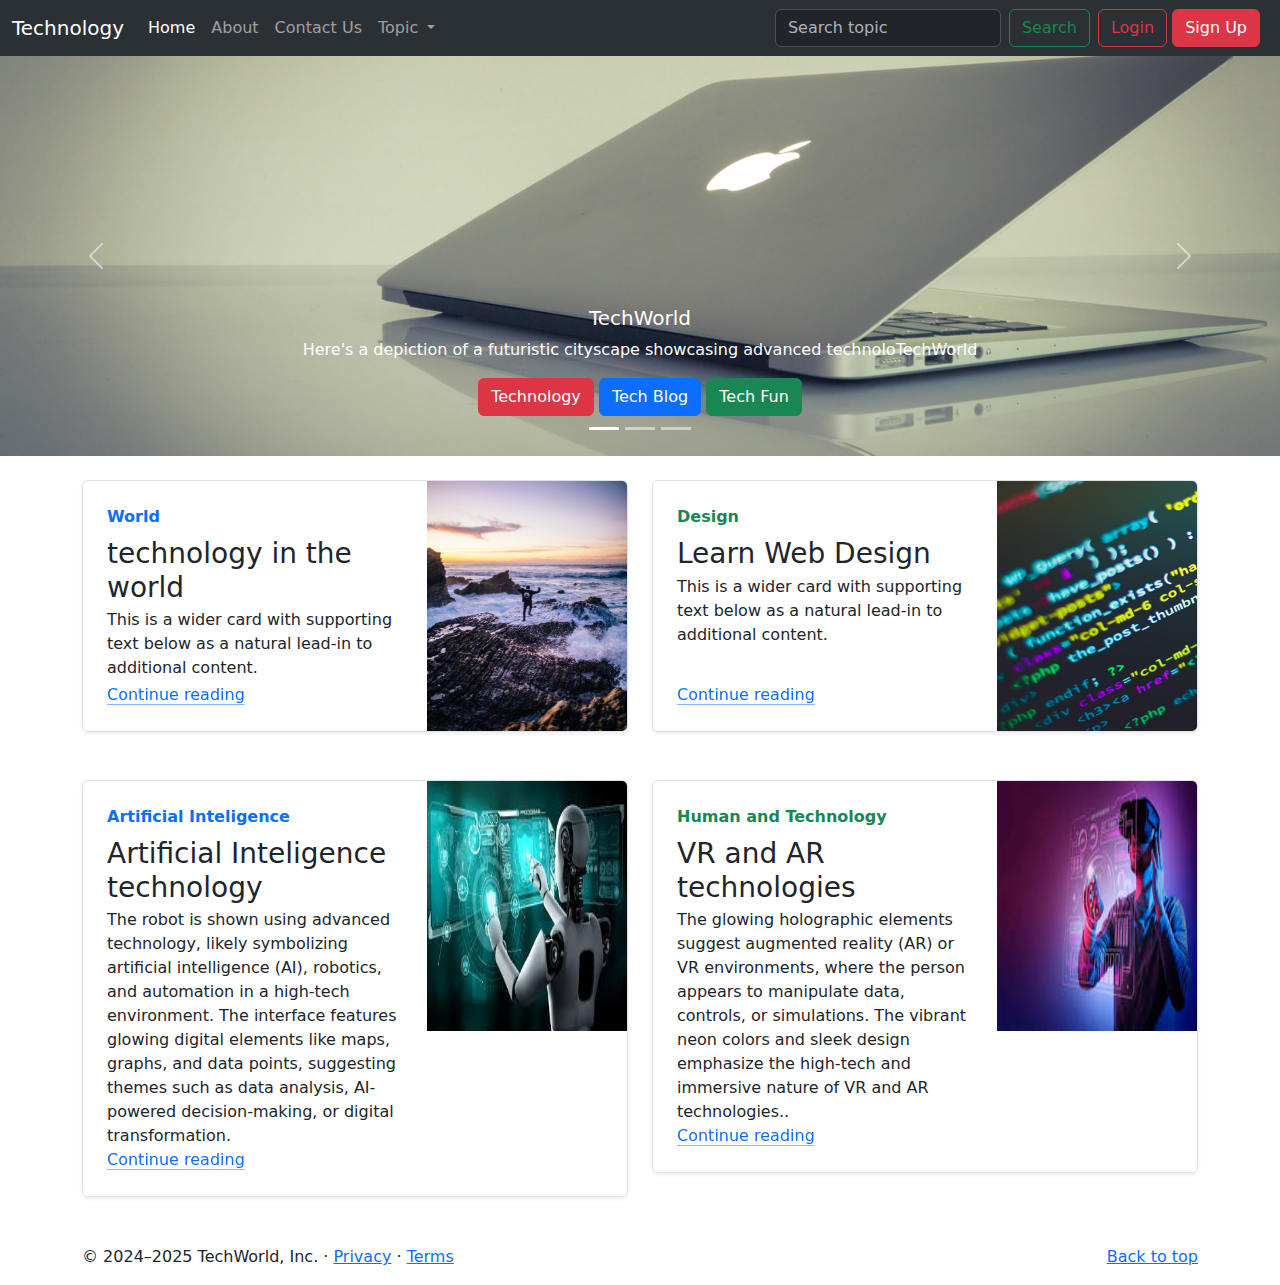
<file: index.html>
<!doctype html>
<html lang="en">

<head>
    <meta charset="utf-8">
    <meta name="viewport" content="width=device-width, initial-scale=1">
    <title>techworld</title>

    <link href="https://cdn.jsdelivr.net/npm/bootstrap@5.3.3/dist/css/bootstrap.min.css" rel="stylesheet"
        integrity="sha384-QWTKZyjpPEjISv5WaRU9OFeRpok6YctnYmDr5pNlyT2bRjXh0JMhjY6hW+ALEwIH" crossorigin="anonymous">


</head>


<body>
    <nav class="navbar navbar-expand-lg bg-body-tertiary " data-bs-theme="dark">
        <div class="container-fluid">
            <a class="navbar-brand" href="index.html">Technology</a>
            <button class="navbar-toggler" type="button" data-bs-toggle="collapse"
                data-bs-target="#navbarSupportedContent" aria-controls="navbarSupportedContent" aria-expanded="false"
                aria-label="Toggle navigation">
                <span class="navbar-toggler-icon"></span>
            </button>
            <div class="collapse navbar-collapse" id="navbarSupportedContent">
                <ul class="navbar-nav me-auto mb-2 mb-lg-0">
                    <li class="nav-item">
                        <a class="nav-link active" aria-current="page" href="index.html">Home</a>
                    </li>
                    <li class="nav-item">
                        <a class="nav-link" href="about.html">About</a>
                    </li>
                    <li class="nav-item">
                        <a class="nav-link" href="contact.html">Contact Us</a>
                    </li>
                    <li class="nav-item dropdown">
                        <a class="nav-link dropdown-toggle" href="#" role="button" data-bs-toggle="dropdown"
                            aria-expanded="false">
                            Topic
                        </a>
                        <ul class="dropdown-menu">
                            <li><a class="dropdown-item" href="#">AI and Machine Learning</a></li>
                            <li><a class="dropdown-item" href="#">Cloud Computing</a></li>
                            <li><a class="dropdown-item" href="#">Cyber Security</a></li>
                            <li><a class="dropdown-item" href="#">Data Science</a></li>
                            <li><a class="dropdown-item" href="#">Web/App Devlopment</li>

                            <li>
                                <hr class="dropdown-divider">
                            </li>
                            <li><a class="dropdown-item" href="#">Something else here</a></li>
                        </ul>
                    </li>

                </ul>
                <form class="d-flex" role="search">
                    <input class="form-control me-2 text-bg-dark opacity-100" type="search" placeholder="Search topic"
                        aria-label="Search">
                    <button class="btn btn-outline-success" type="submit">Search</button>
                </form>
                <div class="mx-2">
                    <button class="btn btn-outline-danger" data-bs-toggle="modal"
                        data-bs-target="#loginModal">Login</button>
                    <button class="btn btn-danger" data-bs-toggle="modal" data-bs-target="#signupModal">Sign Up</button>

                </div>
            </div>
        </div>
    </nav>



    <!-- Login Modal -->
    <div class="modal fade" id="loginModal" tabindex="-1" aria-labelledby="loginModalLabel" aria-hidden="true">
        <div class="modal-dialog">
            <div class="modal-content">
                <div class="modal-header">
                    <h1 class="modal-title fs-5" id="loginModalLabel">Login for more skills</h1>
                    <button type="button" class="btn-close" data-bs-dismiss="modal" aria-label="Close"></button>
                </div>
                <div class="modal-body">
                    <div class="mb-3">
                        <label for="exampleFormControlInput1" class="form-label">Email address</label>
                        <input type="email" class="form-control" id="exampleFormControlInput1"
                            placeholder="name@example.com">
                    </div>
                    <div class="row g-3 align-items-center">

                        <label for="inputPassword6" class="col-form-label">Password</label>

                        <div class="col-auto">
                            <input type="password" id="inputPassword6" class="form-control"
                                aria-describedby="passwordHelpInline">
                        </div>
                        <div class="col-auto">
                            <span id="passwordHelpInline" class="form-text">
                                Must be 8-20 characters long.
                            </span>
                        </div>
                    </div>
                </div>
                <div class="modal-footer">
                    <button type="button" class="btn btn-secondary" data-bs-dismiss="modal">Close</button>
                    <button type="button" class="btn btn-primary">Login</button>
                </div>
            </div>
        </div>
    </div>


    <!-- SignUp Modal -->
    <div class="modal fade" id="signupModal" tabindex="-1" aria-labelledby="signupModalLabel" aria-hidden="true">
        <div class="modal-dialog">
            <div class="modal-content">
                <div class="modal-header">
                    <h1 class="modal-title fs-5" id="signupModalLabel">Get an TechWorld Account</h1>
                    <button type="button" class="btn-close" data-bs-dismiss="modal" aria-label="Close"></button>
                </div>
                <div class="modal-body">

                    <div class="row">
                        <div class="col">
                            <input type="text" class="form-control" placeholder="First name" aria-label="First name">
                        </div>
                        <div class="col">
                            <input type="text" class="form-control" placeholder="Last name" aria-label="Last name">
                        </div>
                    </div>

                    <div class="form-floating mb-3 my-3">
                        <input type="email" class="form-control" id="floatingInput" placeholder="name@example.com">
                        <label for="floatingInput">Email address</label>
                    </div>
                    <div class="form-floating">
                        <input type="password" class="form-control" id="floatingPassword" placeholder="Password">
                        <label for="floatingPassword">Password</label>
                    </div>
                    <div class="form-floating my-2">
                        <input type="password" class="form-control" id="floatingPassword" placeholder="Password">
                        <label for="floatingPassword">Confirm Password</label>
                    </div>

                </div>
                <div class="modal-footer">
                    <button type="button" class="btn btn-secondary" data-bs-dismiss="modal">Close</button>
                    <button type="button" class="btn btn-success">Sign Up Now</button>
                </div>
            </div>
        </div>
    </div>

    <div id="carouselExampleCaptions" class="carousel slide carousel-fade">
        <div class="carousel-indicators">
            <button type="button" data-bs-target="#carouselExampleCaptions" data-bs-slide-to="0" class="active"
                aria-current="true" aria-label="Slide 1"></button>
            <button type="button" data-bs-target="#carouselExampleCaptions" data-bs-slide-to="1"
                aria-label="Slide 2"></button>
            <button type="button" data-bs-target="#carouselExampleCaptions" data-bs-slide-to="2"
                aria-label="Slide 3"></button>
        </div>
        <div class="carousel-inner ">
            <div class="carousel-item active">
                <img src="1.jpg" class="d-block w-100" alt="...">
                <div class="carousel-caption d-none d-md-block">
                    <h5>TechWorld</h5>
                    <p>Here's a depiction of a futuristic cityscape showcasing advanced technoloTechWorld</p>
                    <button class="btn btn-danger">Technology</button>
                    <button class="btn btn-primary">Tech Blog</button>
                    <button class="btn btn-success">Tech Fun</button>
                </div>
            </div>
            <div class="carousel-item">
                <img src="2.jpg" class="d-block w-100" alt="...">
                <div class="carousel-caption d-none d-md-block ">
                    <h5>TechWorld</h5>
                    <p>Here's a conceptual image of artificial intelligence, merging human-like traits with machine
                        precision in a digital environment</p>
                    <button class="btn btn-danger">Technology</button>
                    <button class="btn btn-primary">Tech Blog</button>
                    <button class="btn btn-success">Tech Fun</button>
                </div>
            </div>
            <div class="carousel-item">
                <img src="3.jpg" class="d-block w-100" alt="...">
                <div class="carousel-caption d-none d-md-block">
                    <h5>TechWorld</h5>
                    <p>Here's an image capturing the essence of tech science in a cutting-edge laboratory</p>
                    <button class="btn btn-danger">Technology</button>
                    <button class="btn btn-primary">Tech Blog</button>
                    <button class="btn btn-success">Tech Fun</button>
                </div>
            </div>
        </div>
        <button class="carousel-control-prev" type="button" data-bs-target="#carouselExampleCaptions"
            data-bs-slide="prev">
            <span class="carousel-control-prev-icon" aria-hidden="true"></span>
            <span class="visually-hidden">Previous</span>
        </button>
        <button class="carousel-control-next" type="button" data-bs-target="#carouselExampleCaptions"
            data-bs-slide="next">
            <span class="carousel-control-next-icon" aria-hidden="true"></span>
            <span class="visually-hidden">Next</span>
        </button>
    </div>


    <div class="container my-4">
        <div class="row mb-2">
            <div class="col-md-6">
                <div
                    class="row g-0 border rounded overflow-hidden flex-md-row mb-4 shadow-sm h-md-250 position-relative">
                    <div class="col p-4 d-flex flex-column position-static">
                        <strong class="d-inline-block mb-2 text-primary">World</strong>
                        <h3 class="mb-0">technology in the world</h3>
                        <div class="mb-1 text-body-secondary"></div>
                        <p class="card-text mb-auto">This is a wider card with supporting text below as a natural
                            lead-in to additional content.</p>
                        <a href="#" class="icon-link gap-1 icon-link-hover stretched-link">
                            Continue reading
                            <svg class="bi">
                                <use xlink:href="#chevron-right"></use>
                            </svg>
                        </a>
                    </div>
                    <div class="col-auto d-none d-lg-block">
                        <img class="bd-placeholder-img" width="200" height="250" src="thumb1.jpg" alt="">
                    </div>
                </div>
            </div>
            <div class="col-md-6">
                <div
                    class="row g-0 border rounded overflow-hidden flex-md-row mb-4 shadow-sm h-md-250 position-relative">
                    <div class="col p-4 d-flex flex-column position-static">
                        <strong class="d-inline-block mb-2 text-success">Design</strong>
                        <h3 class="mb-0">Learn Web Design</h3>
                        <div class="mb-1 text-body-secondary"></div>
                        <p class="mb-auto">This is a wider card with supporting text below as a natural lead-in to
                            additional content.</p>
                        <a href="#" class="icon-link gap-1 icon-link-hover stretched-link">
                            Continue reading
                            <svg class="bi">
                                <use xlink:href="#chevron-right"></use>
                            </svg>
                        </a>
                    </div>
                    <div class="col-auto d-none d-lg-block">
                        <img class="bd-placeholder-img" width="200" height="250" src="thumb2.jpg" alt="">
                    </div>
                </div>
            </div>
        </div>
    </div>

    <div class="container my-4">
        <div class="row mb-2">
            <div class="col-md-6">
                <div
                    class="row g-0 border rounded overflow-hidden flex-md-row mb-4 shadow-sm h-md-250 position-relative">
                    <div class="col p-4 d-flex flex-column position-static">
                        <strong class="d-inline-block mb-2 text-primary">Artificial Inteligence</strong>
                        <h3 class="mb-0">Artificial Inteligence technology</h3>
                        <div class="mb-1 text-body-secondary"></div>
                        <p class="card-text mb-auto">The robot is shown using advanced technology, likely symbolizing
                            artificial intelligence (AI), robotics, and automation in a high-tech environment. The
                            interface features glowing digital elements like maps, graphs, and data points, suggesting
                            themes such as data analysis, AI-powered decision-making, or digital transformation.</p>
                        <a href="#" class="icon-link gap-1 icon-link-hover stretched-link">
                            Continue reading
                            <svg class="bi">
                                <use xlink:href="#chevron-right"></use>
                            </svg>
                        </a>
                    </div>
                    <div class="col-auto d-none d-lg-block">
                        <img class="bd-placeholder-img" width="200" height="250" src="thumb3.jpg" alt="">
                    </div>
                </div>
            </div>
            <div class="col-md-6">
                <div
                    class="row g-0 border rounded overflow-hidden flex-md-row mb-4 shadow-sm h-md-250 position-relative">
                    <div class="col p-4 d-flex flex-column position-static">
                        <strong class="d-inline-block mb-2 text-success">Human and Technology</strong>
                        <h3 class="mb-0">VR and AR technologies</h3>
                        <div class="mb-1 text-body-secondary"></div>
                        <p class="mb-auto"> The glowing holographic elements suggest augmented reality (AR) or VR
                            environments, where the person appears to manipulate data, controls, or simulations. The
                            vibrant neon colors and sleek design emphasize the high-tech and immersive nature of VR and
                            AR technologies..</p>
                        <a href="#" class="icon-link gap-1 icon-link-hover stretched-link">
                            Continue reading
                            <svg class="bi">
                                <use xlink:href="#chevron-right"></use>
                            </svg>
                        </a>
                    </div>
                    <div class="col-auto d-none d-lg-block">
                        <img class="bd-placeholder-img" width="200" height="250" src="thumb4.jpg" alt="">
                    </div>
                </div>
            </div>
        </div>
    </div>

    <footer class="container">
        <p class="float-end"><a href="#">Back to top</a></p>
        <p>© 2024–2025 TechWorld, Inc. · <a href="#">Privacy</a> · <a href="#">Terms</a></p>
    </footer>

    <script src="https://cdn.jsdelivr.net/npm/bootstrap@5.3.3/dist/js/bootstrap.bundle.min.js"
        integrity="sha384-YvpcrYf0tY3lHB60NNkmXc5s9fDVZLESaAA55NDzOxhy9GkcIdslK1eN7N6jIeHz"
        crossorigin="anonymous"></script>
</body>

</html>
</file>
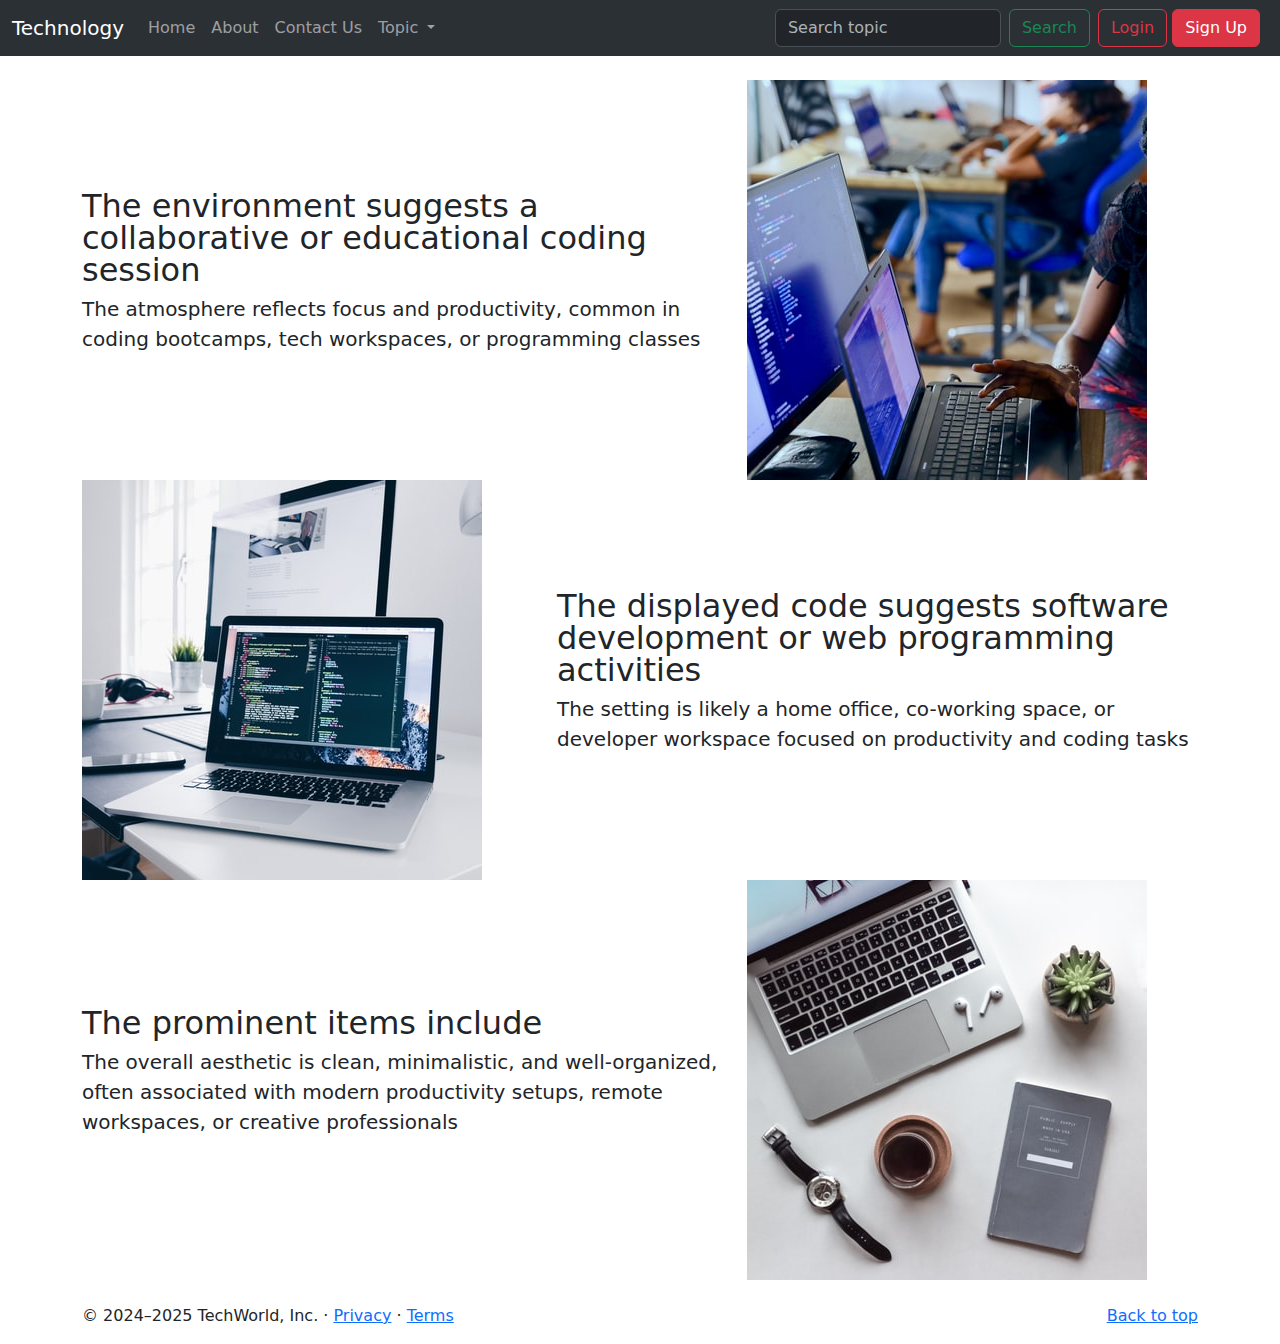
<file: about.html>
<!doctype html>
<html lang="en">

<head>
    <meta charset="utf-8">
    <meta name="viewport" content="width=device-width, initial-scale=1">
    <title>techworld</title>
    <link href="https://cdn.jsdelivr.net/npm/bootstrap@5.3.3/dist/css/bootstrap.min.css" rel="stylesheet"
        integrity="sha384-QWTKZyjpPEjISv5WaRU9OFeRpok6YctnYmDr5pNlyT2bRjXh0JMhjY6hW+ALEwIH" crossorigin="anonymous">

</head>


<body>
    <nav class="navbar navbar-expand-lg bg-body-tertiary " data-bs-theme="dark">
        <div class="container-fluid">
            <a class="navbar-brand" href="index.html">Technology</a>
            <button class="navbar-toggler" type="button" data-bs-toggle="collapse"
                data-bs-target="#navbarSupportedContent" aria-controls="navbarSupportedContent" aria-expanded="false"
                aria-label="Toggle navigation">
                <span class="navbar-toggler-icon"></span>
            </button>
            <div class="collapse navbar-collapse" id="navbarSupportedContent">
                <ul class="navbar-nav me-auto mb-2 mb-lg-0">
                    <li class="nav-item">
                        <a class="nav-link " aria-current="page" href="index.html">Home</a>
                    </li>
                    <li class="nav-item active">
                        <a class="nav-link" href="#">About</a>
                    </li>
                    <li class="nav-item">
                        <a class="nav-link" href="contact.html">Contact Us</a>
                    </li>
                    <li class="nav-item dropdown">
                        <a class="nav-link dropdown-toggle" href="#" role="button" data-bs-toggle="dropdown"
                            aria-expanded="false">
                            Topic
                        </a>
                        <ul class="dropdown-menu">
                            <li><a class="dropdown-item" href="#">AI and Machine Learning</a></li>
                            <li><a class="dropdown-item" href="#">Cloud Computing</a></li>
                            <li><a class="dropdown-item" href="#">Cyber Security</a></li>
                            <li><a class="dropdown-item" href="#">Data Science</a></li>
                            <li><a class="dropdown-item" href="#">Web/App Devlopment</li>

                            <li>
                                <hr class="dropdown-divider">
                            </li>
                            <li><a class="dropdown-item" href="#">Something else here</a></li>
                        </ul>
                    </li>

                </ul>
                <form class="d-flex" role="search">
                    <input class="form-control me-2 text-bg-dark opacity-100" type="search" placeholder="Search topic"
                        aria-label="Search">
                    <button class="btn btn-outline-success" type="submit">Search</button>
                </form>
                <div class="mx-2">
                    <button class="btn btn-outline-danger" data-bs-toggle="modal"
                        data-bs-target="#loginModal">Login</button>
                    <button class="btn btn-danger" data-bs-toggle="modal" data-bs-target="#signupModal">Sign Up</button>

                </div>
            </div>
        </div>
    </nav>
  <!-- Login Modal -->
  <div class="modal fade" id="loginModal" tabindex="-1" aria-labelledby="loginModalLabel" aria-hidden="true">
    <div class="modal-dialog">
        <div class="modal-content">
            <div class="modal-header">
                <h1 class="modal-title fs-5" id="loginModalLabel">Login for more skills</h1>
                <button type="button" class="btn-close" data-bs-dismiss="modal" aria-label="Close"></button>
            </div>
            <div class="modal-body">
                <div class="mb-3">
                    <label for="exampleFormControlInput1" class="form-label">Email address</label>
                    <input type="email" class="form-control" id="exampleFormControlInput1"
                        placeholder="name@example.com">
                </div>
                <div class="row g-3 align-items-center">

                    <label for="inputPassword6" class="col-form-label">Password</label>

                    <div class="col-auto">
                        <input type="password" id="inputPassword6" class="form-control"
                            aria-describedby="passwordHelpInline">
                    </div>
                    <div class="col-auto">
                        <span id="passwordHelpInline" class="form-text">
                            Must be 8-20 characters long.
                        </span>
                    </div>
                </div>
            </div>
            <div class="modal-footer">
                <button type="button" class="btn btn-secondary" data-bs-dismiss="modal">Close</button>
                <button type="button" class="btn btn-primary">Login</button>
            </div>
        </div>
    </div>
</div>
 <!-- SignUp Modal -->
 <div class="modal fade" id="signupModal" tabindex="-1" aria-labelledby="signupModalLabel" aria-hidden="true">
    <div class="modal-dialog">
        <div class="modal-content">
            <div class="modal-header">
                <h1 class="modal-title fs-5" id="signupModalLabel">Get an TechWorld Account</h1>
                <button type="button" class="btn-close" data-bs-dismiss="modal" aria-label="Close"></button>
            </div>
            <div class="modal-body">

                <div class="row">
                    <div class="col">
                        <input type="text" class="form-control" placeholder="First name" aria-label="First name">
                    </div>
                    <div class="col">
                        <input type="text" class="form-control" placeholder="Last name" aria-label="Last name">
                    </div>
                </div>

                <div class="form-floating mb-3 my-3">
                    <input type="email" class="form-control" id="floatingInput" placeholder="name@example.com">
                    <label for="floatingInput">Email address</label>
                </div>
                <div class="form-floating">
                    <input type="password" class="form-control" id="floatingPassword" placeholder="Password">
                    <label for="floatingPassword">Password</label>
                </div>
                <div class="form-floating my-2">
                    <input type="password" class="form-control" id="floatingPassword" placeholder="Password">
                    <label for="floatingPassword">Confirm Password</label>
                </div>
                
            </div>
            <div class="modal-footer">
                <button type="button" class="btn btn-secondary" data-bs-dismiss="modal">Close</button>
                <button type="button" class="btn btn-success">Sign Up Now</button>
            </div>
        </div>
    </div>
</div>

    <div class="container my-4">
        <div class="row featurette d-flex justify-content-center align-items-center">
            <div class="col-md-7">
                <h2 class="featurette-heading fw-normal lh-1">The environment suggests a collaborative or educational
                    coding session</h2>
                <p class="lead">The atmosphere reflects focus and productivity, common in coding bootcamps, tech
                    workspaces, or programming classes</p>
            </div>
            <div class="col-md-5">
                <img class="img-fluid" src="about-1.jpg" alt="">
            </div>
        </div>

        <div class="row featurette d-flex justify-content-center align-items-center">
            <div class="col-md-7 order-md-2">
                <h2 class="featurette-heading fw-normal lh-1">The displayed code suggests software development or web
                    programming
                    activities</h2>
                <p class="lead">The setting is likely a home office, co-working space, or developer workspace focused on
                    productivity and coding tasks</p>
            </div>
            <div class="col-md-5 order-md-1">
                <img class="img-fluid" src="about-2.jpg" alt="">

            </div>
        </div>

        <div class="row featurette d-flex justify-content-center align-items-center">
            <div class="col-md-7">
                <h2 class="featurette-heading fw-normal lh-1">The prominent items include</h2>
                <p class="lead">The overall aesthetic is clean, minimalistic, and well-organized, often associated with
                    modern productivity setups, remote workspaces, or creative professionals</p>
            </div>
            <div class="col-md-5">
                <img class="img-fluid" src="about-3.jpg" alt="">
            </div>
        </div>
    </div>

    <footer class="container">
        <p class="float-end"><a href="#">Back to top</a></p>
        <p>© 2024–2025 TechWorld, Inc. · <a href="#">Privacy</a> · <a href="#">Terms</a></p>
      </footer>
      
    <script src="https://cdn.jsdelivr.net/npm/bootstrap@5.3.3/dist/js/bootstrap.bundle.min.js"
        integrity="sha384-YvpcrYf0tY3lHB60NNkmXc5s9fDVZLESaAA55NDzOxhy9GkcIdslK1eN7N6jIeHz"
        crossorigin="anonymous"></script>
</body>

</html>
</file>
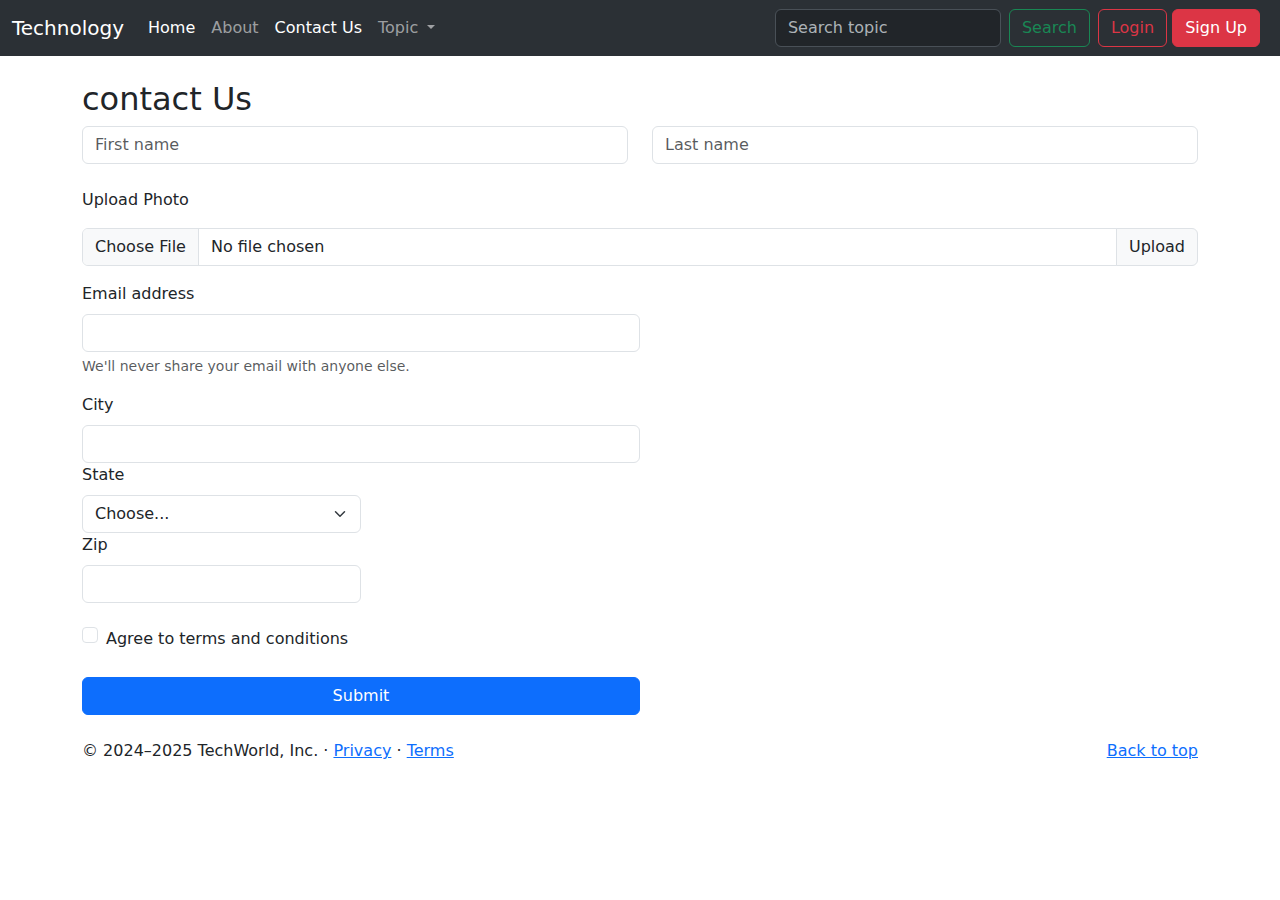
<file: contact.html>
<!doctype html>
<html lang="en">

<head>
    <meta charset="utf-8">
    <meta name="viewport" content="width=device-width, initial-scale=1">
    <title>techworld</title>
    <link href="https://cdn.jsdelivr.net/npm/bootstrap@5.3.3/dist/css/bootstrap.min.css" rel="stylesheet"
        integrity="sha384-QWTKZyjpPEjISv5WaRU9OFeRpok6YctnYmDr5pNlyT2bRjXh0JMhjY6hW+ALEwIH" crossorigin="anonymous">

</head>


<body>
    <nav class="navbar navbar-expand-lg bg-body-tertiary " data-bs-theme="dark">
        <div class="container-fluid">
            <a class="navbar-brand" href="index.html">Technology</a>
            <button class="navbar-toggler" type="button" data-bs-toggle="collapse"
                data-bs-target="#navbarSupportedContent" aria-controls="navbarSupportedContent" aria-expanded="false"
                aria-label="Toggle navigation">
                <span class="navbar-toggler-icon"></span>
            </button>
            <div class="collapse navbar-collapse" id="navbarSupportedContent">
                <ul class="navbar-nav me-auto mb-2 mb-lg-0">
                    <li class="nav-item">
                        <a class="nav-link active" aria-current="page" href="index.html">Home</a>
                    </li>
                    <li class="nav-item">
                        <a class="nav-link" href="about.html">About</a>
                    </li>
                    <li class="nav-item">
                        <a class="nav-link active" href="contact.html">Contact Us</a>
                    </li>
                    <li class="nav-item dropdown">
                        <a class="nav-link dropdown-toggle" href="#" role="button" data-bs-toggle="dropdown"
                            aria-expanded="false">
                            Topic
                        </a>
                        <ul class="dropdown-menu">
                            <li><a class="dropdown-item" href="#">AI and Machine Learning</a></li>
                            <li><a class="dropdown-item" href="#">Cloud Computing</a></li>
                            <li><a class="dropdown-item" href="#">Cyber Security</a></li>
                            <li><a class="dropdown-item" href="#">Data Science</a></li>
                            <li><a class="dropdown-item" href="#">Web/App Devlopment</li>

                            <li>
                                <hr class="dropdown-divider">
                            </li>
                            <li><a class="dropdown-item" href="#">Something else here</a></li>
                        </ul>
                    </li>

                </ul>
                <form class="d-flex" role="search">
                    <input class="form-control me-2 text-bg-dark opacity-100" type="search" placeholder="Search topic"
                        aria-label="Search">
                    <button class="btn btn-outline-success" type="submit">Search</button>
                </form>
                <div class="mx-2">
                    <button class="btn btn-outline-danger" data-bs-toggle="modal"
                        data-bs-target="#loginModal">Login</button>
                    <button class="btn btn-danger" data-bs-toggle="modal" data-bs-target="#signupModal">Sign Up</button>

                </div>
            </div>
        </div>
    </nav>

    <!-- Login Modal -->
    <div class="modal fade" id="loginModal" tabindex="-1" aria-labelledby="loginModalLabel" aria-hidden="true">
        <div class="modal-dialog">
            <div class="modal-content">
                <div class="modal-header">
                    <h1 class="modal-title fs-5" id="loginModalLabel">Login for more skills</h1>
                    <button type="button" class="btn-close" data-bs-dismiss="modal" aria-label="Close"></button>
                </div>
                <div class="modal-body">
                    <div class="mb-3">
                        <label for="exampleFormControlInput1" class="form-label">Email address</label>
                        <input type="email" class="form-control" id="exampleFormControlInput1"
                            placeholder="name@example.com">
                    </div>
                    <div class="row g-3 align-items-center">

                        <label for="inputPassword6" class="col-form-label">Password</label>

                        <div class="col-auto">
                            <input type="password" id="inputPassword6" class="form-control"
                                aria-describedby="passwordHelpInline">
                        </div>
                        <div class="col-auto">
                            <span id="passwordHelpInline" class="form-text">
                                Must be 8-20 characters long.
                            </span>
                        </div>
                    </div>
                </div>
                <div class="modal-footer">
                    <button type="button" class="btn btn-secondary" data-bs-dismiss="modal">Close</button>
                    <button type="button" class="btn btn-primary">Login</button>
                </div>
            </div>
        </div>
    </div>

    <!-- SignUp Modal -->
    <div class="modal fade" id="signupModal" tabindex="-1" aria-labelledby="signupModalLabel" aria-hidden="true">
        <div class="modal-dialog">
            <div class="modal-content">
                <div class="modal-header">
                    <h1 class="modal-title fs-5" id="signupModalLabel">Get an TechWorld Account</h1>
                    <button type="button" class="btn-close" data-bs-dismiss="modal" aria-label="Close"></button>
                </div>
                <div class="modal-body">

                    <div class="row">
                        <div class="col">
                            <input type="text" class="form-control" placeholder="First name" aria-label="First name">
                        </div>
                        <div class="col">
                            <input type="text" class="form-control" placeholder="Last name" aria-label="Last name">
                        </div>
                    </div>

                    <div class="form-floating mb-3 my-3">
                        <input type="email" class="form-control" id="floatingInput" placeholder="name@example.com">
                        <label for="floatingInput">Email address</label>
                    </div>
                    <div class="form-floating">
                        <input type="password" class="form-control" id="floatingPassword" placeholder="Password">
                        <label for="floatingPassword">Password</label>
                    </div>
                    <div class="form-floating my-2">
                        <input type="password" class="form-control" id="floatingPassword" placeholder="Password">
                        <label for="floatingPassword">Confirm Password</label>
                    </div>

                </div>
                <div class="modal-footer">
                    <button type="button" class="btn btn-secondary" data-bs-dismiss="modal">Close</button>
                    <button type="button" class="btn btn-success">Sign Up Now</button>
                </div>
            </div>
        </div>
    </div>

    <div class="container my-4">
        <h2>contact Us</h2>
        <form>
            <div class="row">
                <div class="col">
                    <input type="text" class="form-control" placeholder="First name" aria-label="First name">
                </div>
                <div class="col">
                    <input type="text" class="form-control" placeholder="Last name" aria-label="Last name">
                </div>
            </div>
            <br>

            <P>Upload Photo</P>
            <div class="input-group mb-3 ">

                <input type="file" class="form-control" id="inputGroupFile02">
                <label class="input-group-text" for="inputGroupFile02">Upload</label>
            </div>
            <div class="mb-3 col-6">
                <label for="exampleInputEmail1" class="form-label">Email address</label>
                <input type="email" class="form-control" id="exampleInputEmail1" aria-describedby="emailHelp">
                <div id="emailHelp" class="form-text">We'll never share your email with anyone else.</div>
            </div>


            <div class="col-md-6">
                <label for="validationCustom03" class="form-label">City</label>
                <input type="text" class="form-control" id="validationCustom03" required>
                <div class="invalid-feedback">
                    Please provide a valid city.
                </div>
            </div>
            <div class="col-md-3">
                <label for="validationCustom04" class="form-label">State</label>
                <select class="form-select" id="validationCustom04" required>
                    <option selected disabled value="">Choose...</option>

                    <option>Uttar Pradesh</option>
                    <option>Madhya Pradesh</option>
                    <option>Bihar</option>
                    <option>Panjab</option>
                    <option>Maharastra</option>
                    <option>Gujraat</option>


                </select>
                <div class="invalid-feedback">
                    Please select a valid state.
                </div>
            </div>
            <div class="col-md-3">
                <label for="validationCustom05" class="form-label">Zip</label>
                <input type="text" class="form-control" id="validationCustom05" required>
                <div class="invalid-feedback">
                    Please provide a valid zip.
                </div>
            </div>
            <div class="col-12">
                <div class="form-check">
                    <input class="form-check-input my-4" type="checkbox" value="" id="invalidCheck" required>
                    <label class="form-check-label my-4" for="invalidCheck">
                        Agree to terms and conditions
                    </label>

                </div>
            </div>

            <button type="submit" class="btn btn-primary w-50">Submit</button>
        </form>
    </div>



    <footer class="container">
        <p class="float-end"><a href="#">Back to top</a></p>
        <p>© 2024–2025 TechWorld, Inc. · <a href="#">Privacy</a> · <a href="#">Terms</a></p>
    </footer>

    <script src="https://cdn.jsdelivr.net/npm/bootstrap@5.3.3/dist/js/bootstrap.bundle.min.js"
        integrity="sha384-YvpcrYf0tY3lHB60NNkmXc5s9fDVZLESaAA55NDzOxhy9GkcIdslK1eN7N6jIeHz"
        crossorigin="anonymous"></script>
</body>

</html>
</file>
